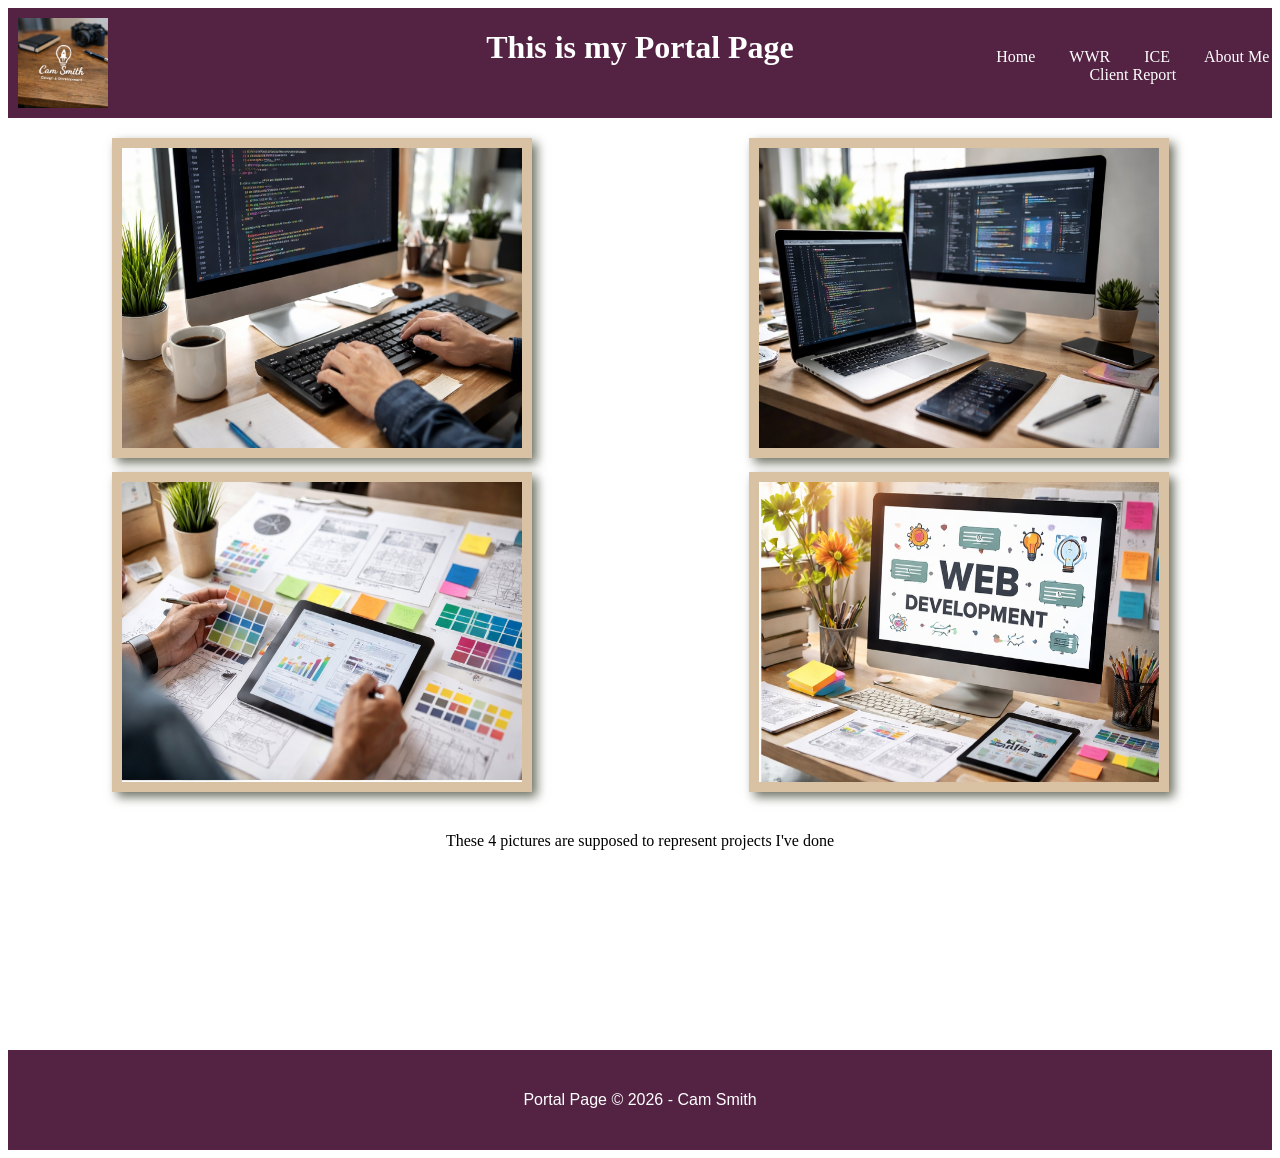
<file: docs/index.html>
<!DOCTYPE html>
<html lang="en">
<head>
    <meta charset="UTF-8">
    <meta name="viewport" content="width=device-width, initial-scale=1.0">
    <title>Portal Page</title>
    <link rel="stylesheet" href="styles/styles.css">
</head>

<body>
    <div id="content">
        <header>
            <div id="header-grid">

                <img class="logo" src="images/ChatGPT Image-2.png" alt="Logo">
                

                <h1>This is my Portal Page</h1>

                <nav id="nav">
                    <a class="nav-link" href="index.html">Home</a>
                    <a class="nav-link" href="wwr.html">WWR</a>
                    <a class="nav-link" href="ice.html">ICE</a>
                    <a class="nav-link" href="aboutme.html">About Me</a>
                    <a class="nav-link" href="client_report.html">Client Report</a>
                </nav>
                </nav>
            </div>
        </header>

        <main class="project-grid">
            <div id="coding-card">
                <img class="card-img" src="images/Portal Page Pic 1.png" alt="Photo 1">
            </div>
            <div id="computer-card">
                <img class="card-img" src="images/Portal Page Pic 2.png" alt="Photo 2">
            </div>
            <div id="graph-card">
                <img class="card-img" src="images/Portal Page Pic 3.png" alt="Photo 3">
            </div>
            <div id="web-card">
                <img class="card-img" src="images/Portal Page Pic 4.png" alt="Photo 4">
            </div>
        </main>

        <section id="msg">
            <p>These 4 pictures are supposed to represent projects I've done</p>
        </section>

        <footer>
            <p>Portal Page &copy; 2026 - Cam Smith</p>
        </footer>
    </div>
</body>
</html>
</file>
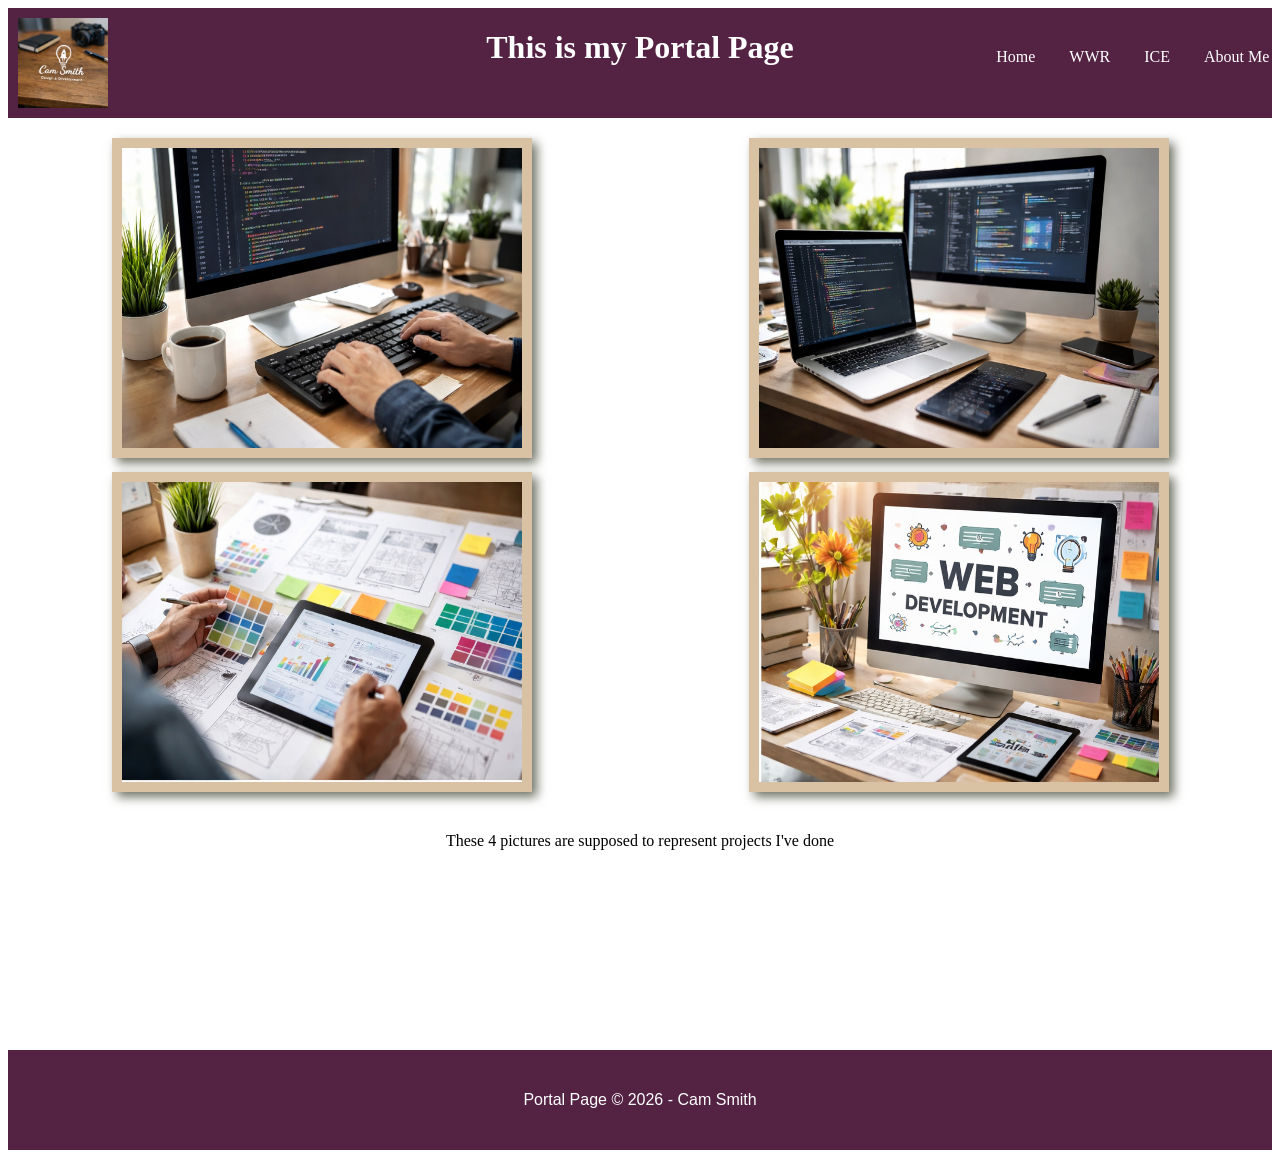
<file: Portal Page/index.html>
<!DOCTYPE html>
<html lang="en">
<head>
    <meta charset="UTF-8">
    <meta name="viewport" content="width=device-width, initial-scale=1.0">
    <title>Portal Page</title>
    <link rel="stylesheet" href="styles/styles.css">
</head>

<body>
    <div id="content">
        <header>
            <div id="header-grid">

                <img class="logo" src="images/ChatGPT Image-2.png" alt="Logo">
                

                <h1>This is my Portal Page</h1>

                <nav id="nav">
                    <a class="nav-link" href="index.html">Home</a>
                    <a class="nav-link" href="wwr.html">WWR</a>
                    <a class="nav-link" href="ice.html">ICE</a>
                    <a class="nav-link" href="aboutme.html">About Me</a>
                </nav>
            </div>
        </header>

        <main class="project-grid">
            <div id="coding-card">
                <img class="card-img" src="images/Portal Page Pic 1.png" alt="Photo 1">
            </div>
            <div id="computer-card">
                <img class="card-img" src="images/Portal Page Pic 2.png" alt="Photo 2">
            </div>
            <div id="graph-card">
                <img class="card-img" src="images/Portal Page Pic 3.png" alt="Photo 3">
            </div>
            <div id="web-card">
                <img class="card-img" src="images/Portal Page Pic 4.png" alt="Photo 4">
            </div>
        </main>

        <section id="msg">
            <p>These 4 pictures are supposed to represent projects I've done</p>
        </section>

        <footer>
            <p>Portal Page &copy; 2026 - Cam Smith</p>
        </footer>
    </div>
</body>
</html>
</file>
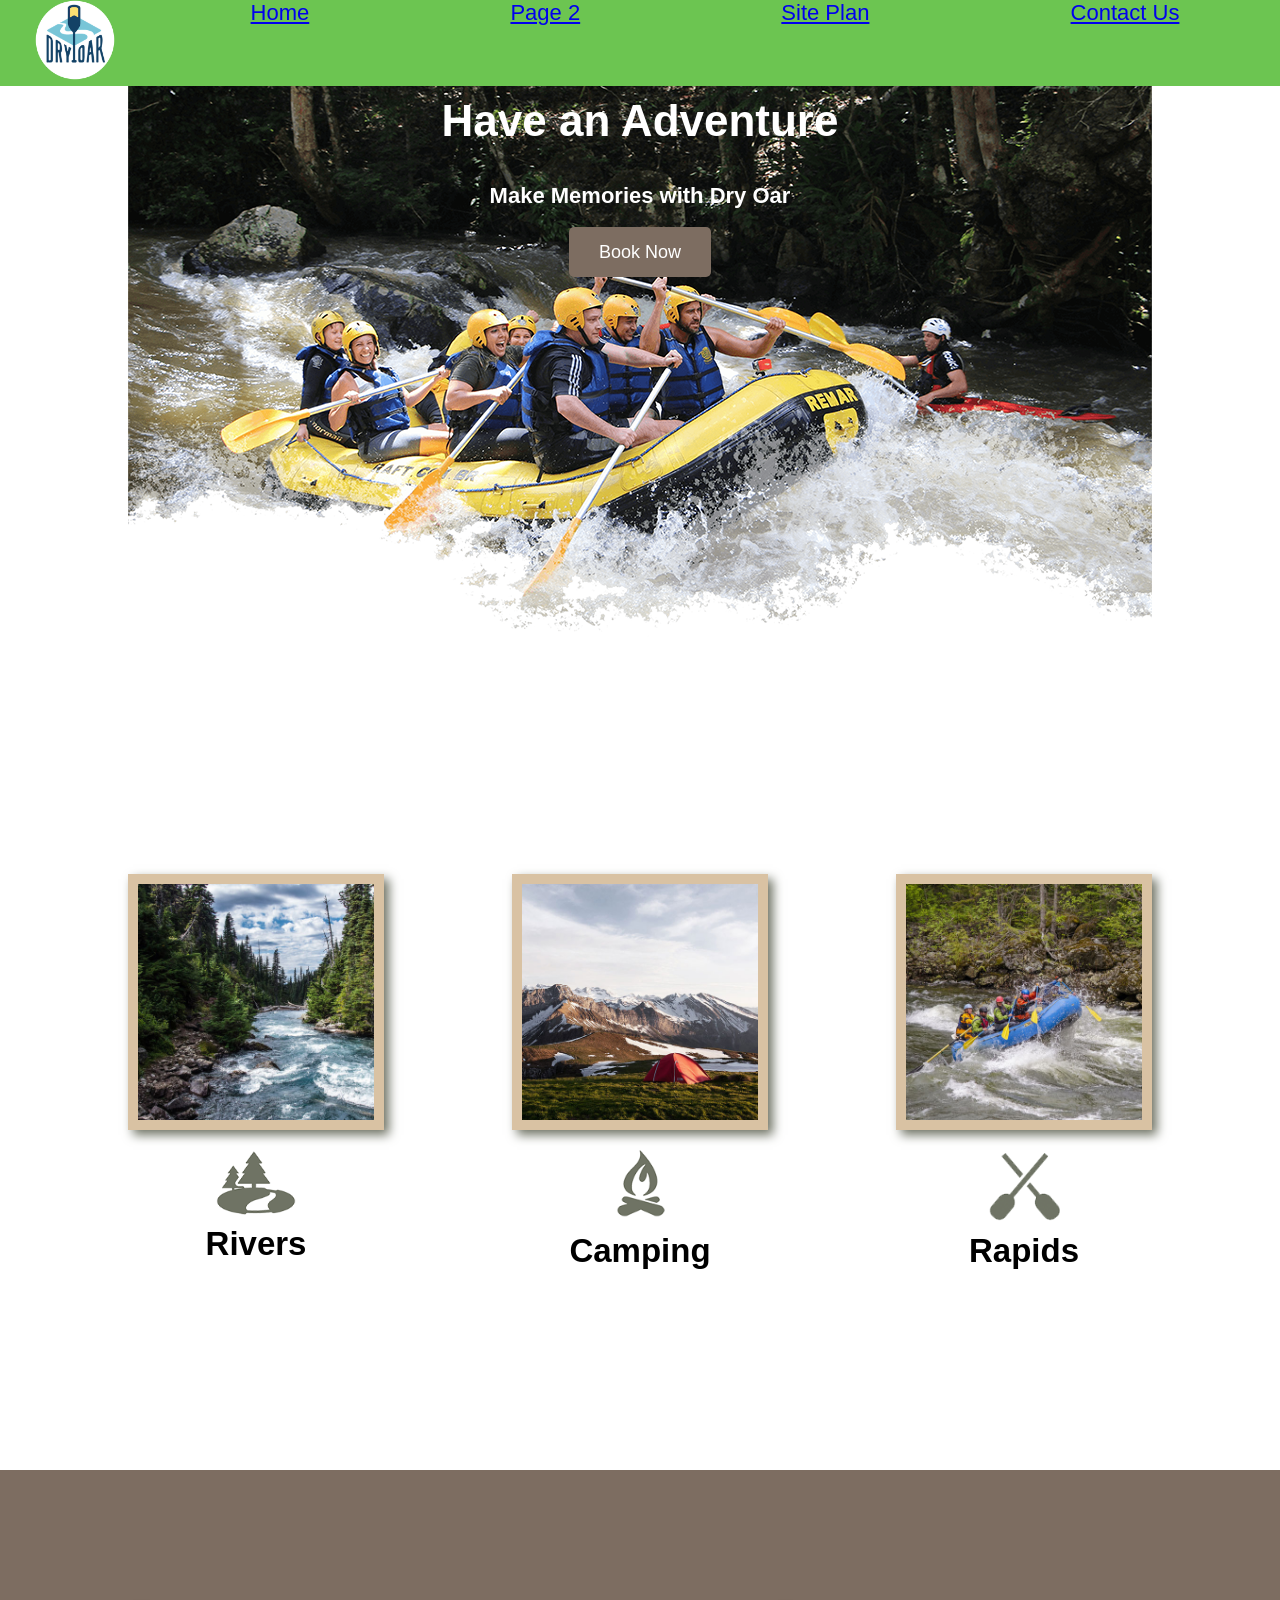
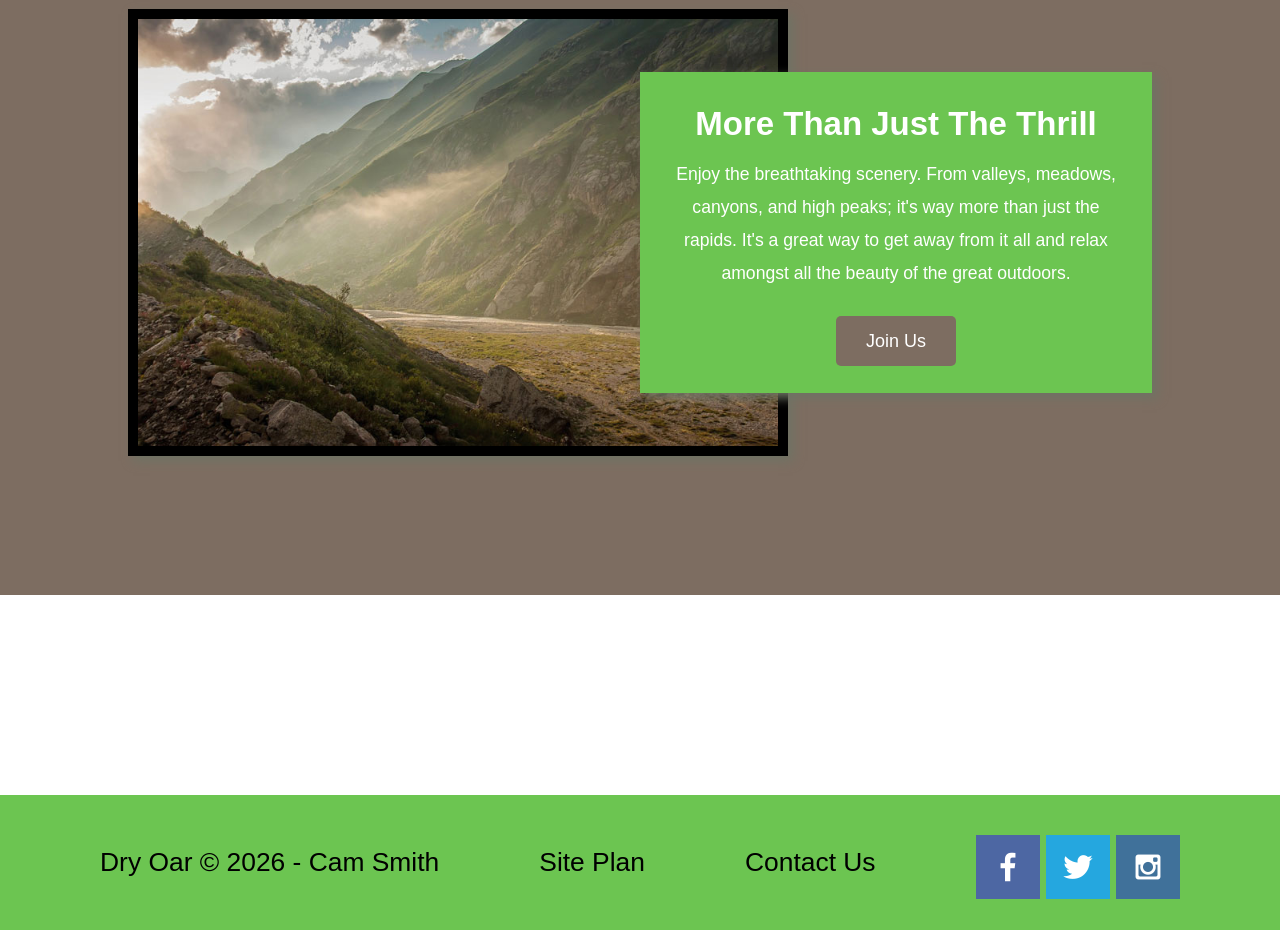
<file: wwr/index.html>
<!DOCTYPE html>
<html lang="en">

<head>
    <meta charset="UTF-8">
    <meta name="viewport" content="width=device-width, initial-scale=1.0">
    <title>Whitewater Rafting Vacations | Dry Oar Boating | Home</title>
    <link rel="stylesheet" href="styles/style.css">
</head>
<body>
    <div id="content">
        <header>
            <a id="logo_link" href="index.html">
                <img class="logo" src="images/logo.png" alt="Dry Oar Logo">
            </a>
            <nav>
                <a href="index.html">Home</a>
                <a href="#">Page 2</a>
                <a href="site-plan-rafting.html">Site Plan</a>
                <a href="contactus.html">Contact Us</a>
            </nav>
        </header>
        <div id="hero">
            <div id="hero-box">
                <img id="hero=img" src="images/hero.png" alt="People enjoying white water rafting">
            </div>
            <section id="hero-msg">
                <h1 class="home-title">Have an Adventure</h1>
                <h4>Make Memories with Dry Oar</h4>
                <div class='button-box'>
                    <a class='book' href="contactus.html">Book Now</a> 
                </div>
            </section>
        </div>
        <main class="home-grid">
            <section class="rivers-card">
                <img class="card-img" src="images/rivers.jpg" alt="river in forest">
                <img class="icon" src="images/river_icon.png" alt="river icon">
                <h2>Rivers</h2>
            </section>
            <section class="camping-card">
                <img class="card-img" src="images/camping.jpg" alt="tent in mountains">
                <img class="icon" src="images/fire_icon.png" alt="fire icon">
                <h2>Camping</h2>
            </section>
            <section class="rapids-card">
                <img class="card-img" src="images/rapids.jpg" alt="rafting boat">
                <img class="icon" src="images/oars.png" alt="oars icon">
                <h2>Rapids</h2>
            </section>
            <div id="background"></div> 
            <img class="mountains" src="images/mountains.jpg" alt="Misty mountains">
            <section class="msg">
                <h2>More Than Just The Thrill</h2>
                <p>Enjoy the breathtaking scenery. From valleys, meadows, canyons, and high peaks; it's way more than just the rapids. It's a great way to get away from it all and relax amongst all the beauty of the great outdoors. </p>
                <a class='join' href="rivers.html">Join Us</a>
            </section>

        </main>
        <footer>
            <p>Dry Oar &copy; 2026 - Cam Smith</p>
            <p><a href="site-plan-rafting.html">Site Plan</a></p>
            <p><a href="contactus.html">Contact Us</a></p>
            <div class="social">
                <a href="https://facebook.com" target="_blank">
                    <img src="images/facebook.png" alt="fb icon">
                </a>
                <a href="https://twitter.com" target="_blank">
                    <img src="images/twitter.png" alt="twitter icon">
                </a>
                <a href="https://instagram.com" target="_blank">
                    <img src="images/instagram.png" alt="instagram icon">
                </a>
            </div>
        </footer>
    </div>
</body>
</html>
</file>
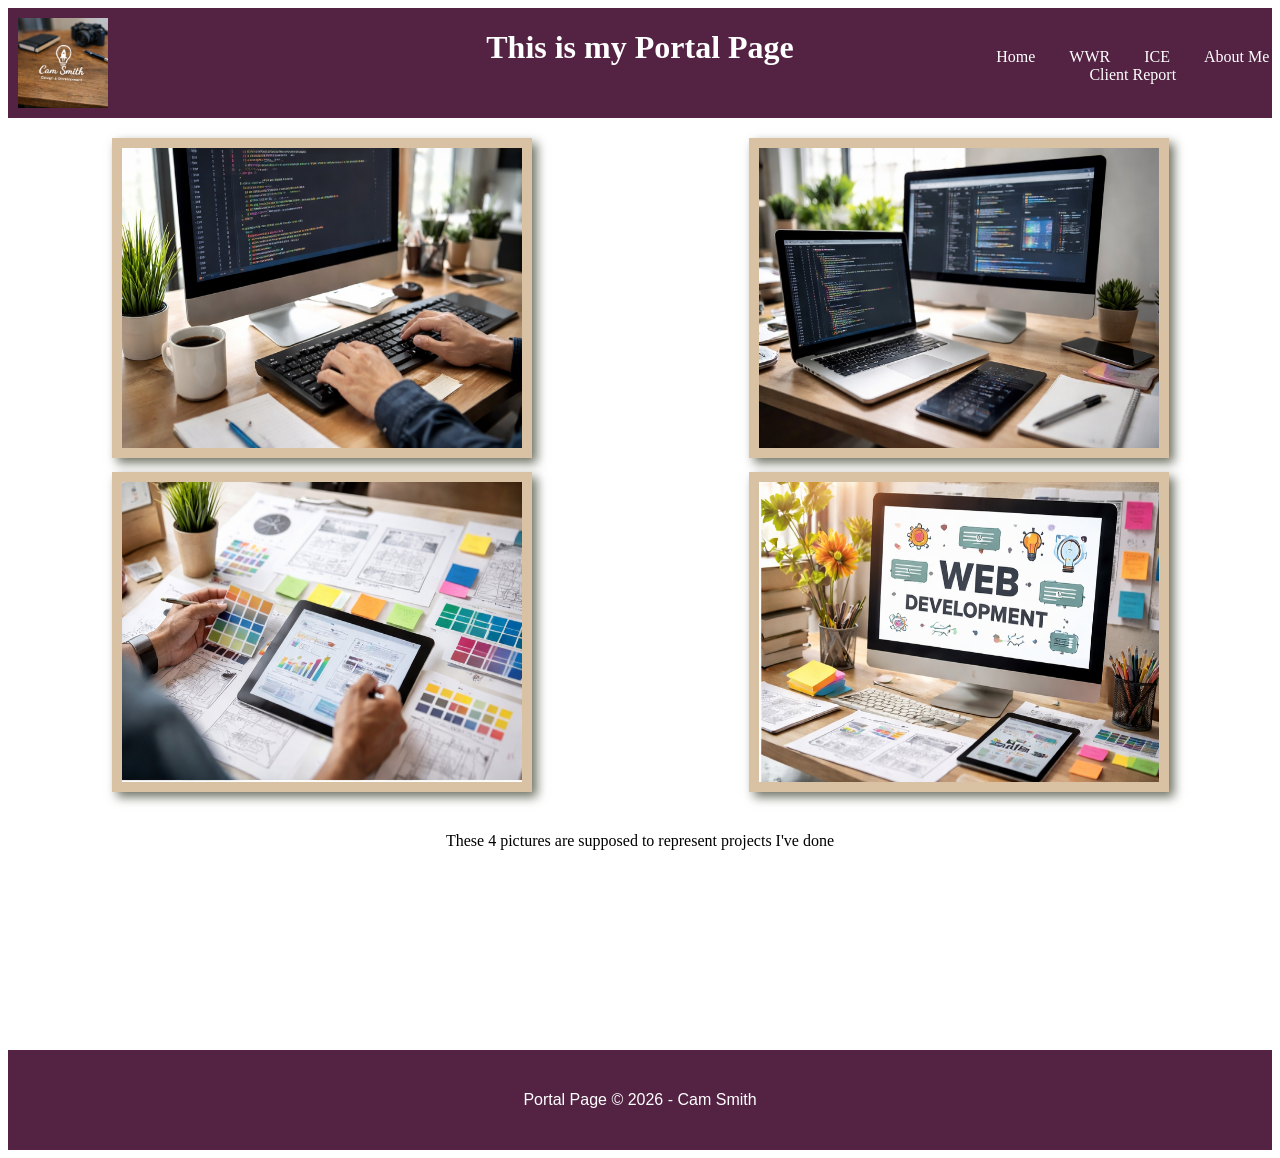
<file: docs/Portal Page/index.html>
<!DOCTYPE html>
<html lang="en">
<head>
    <meta charset="UTF-8">
    <meta name="viewport" content="width=device-width, initial-scale=1.0">
    <title>Portal Page</title>
    <link rel="stylesheet" href="styles/styles.css">
</head>

<body>
    <div id="content">
        <header>
            <div id="header-grid">

                <img class="logo" src="images/ChatGPT Image-2.png" alt="Logo">
                

                <h1>This is my Portal Page</h1>

                <nav id="nav">
                    <a class="nav-link" href="index.html">Home</a>
                    <a class="nav-link" href="wwr.html">WWR</a>
                    <a class="nav-link" href="ice.html">ICE</a>
                    <a class="nav-link" href="aboutme.html">About Me</a>
                    <a class="nav-link" href="../../client_report.html">Client Report</a>
                </nav>
                </nav>
            </div>
        </header>

        <main class="project-grid">
            <div id="coding-card">
                <img class="card-img" src="images/Portal Page Pic 1.png" alt="Photo 1">
            </div>
            <div id="computer-card">
                <img class="card-img" src="images/Portal Page Pic 2.png" alt="Photo 2">
            </div>
            <div id="graph-card">
                <img class="card-img" src="images/Portal Page Pic 3.png" alt="Photo 3">
            </div>
            <div id="web-card">
                <img class="card-img" src="images/Portal Page Pic 4.png" alt="Photo 4">
            </div>
        </main>

        <section id="msg">
            <p>These 4 pictures are supposed to represent projects I've done</p>
        </section>

        <footer>
            <p>Portal Page &copy; 2026 - Cam Smith</p>
        </footer>
    </div>
</body>
</html>
</file>
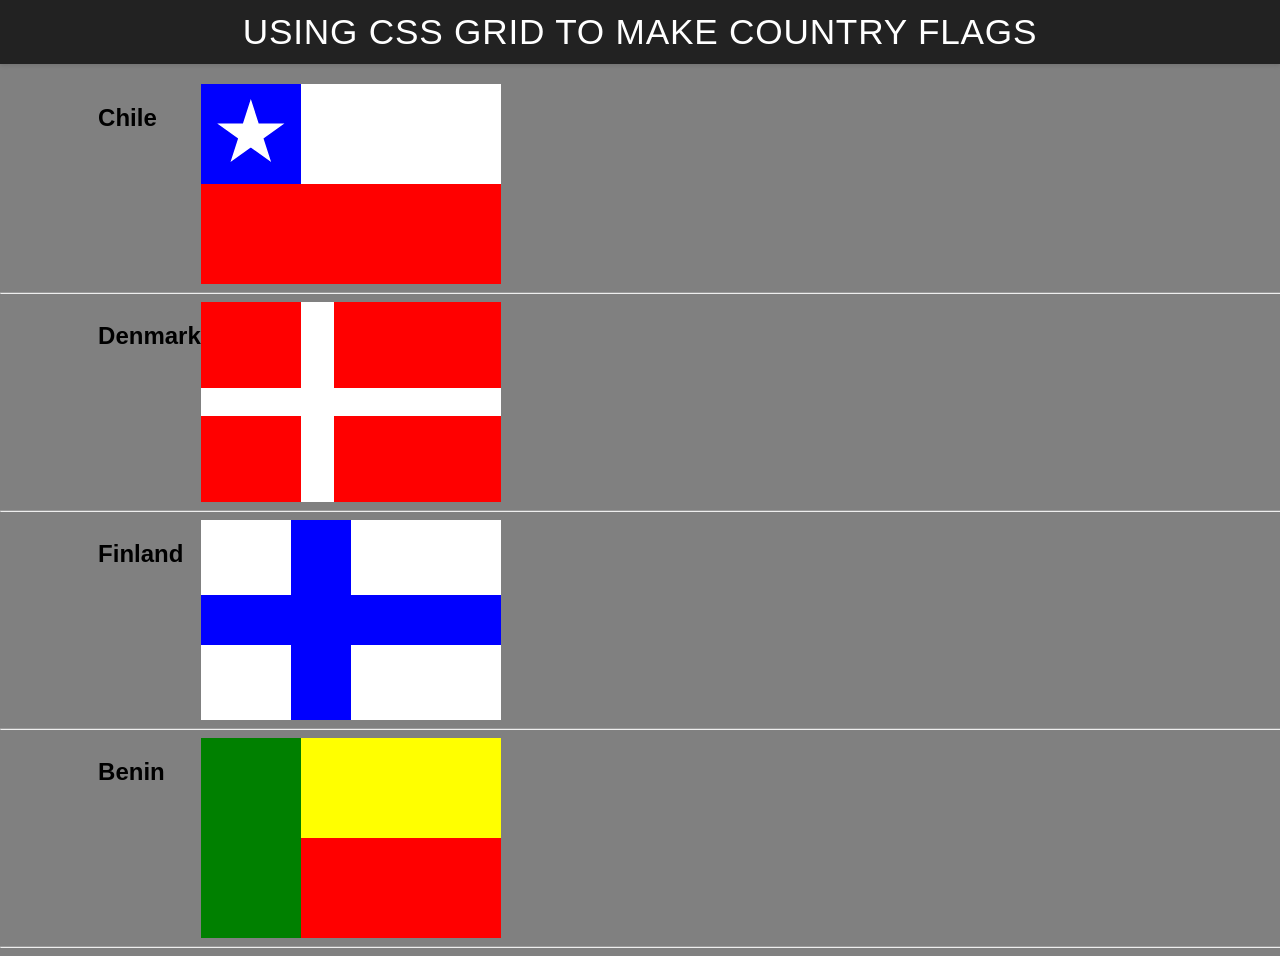
<file: ice/grid_flags/index.html>
<!DOCTYPE html>
<html lang="en">

<head>
    <meta charset="UTF-8">
    <meta name="viewport" content="width=device-width, initial-scale=1.0">
    <title>Flag</title>
    <link rel="stylesheet" href="styles/styles.css">
</head>

<body>
    <header>
        <h1>Using CSS Grid to make Country Flags</h1>
    </header>
    <main>
        <h2>Chile</h2>
        <div id="chile">
            <div id="blue">
                <div class="star"></div>
            </div>
            <div id="white"></div>
            <div id="red"></div>
        </div>
        <hr>

        <h2>Denmark</h2>
        <div id="denmark">
            <div id="dred1"></div>
            <div id="dred2"></div>
            <div id="dred3"></div>
            <div id="dred4"></div>
        </div>
        <hr>

        <h2>Finland</h2>
        <div id="finland">
            <div id="fwhite1"></div>
            <div id="fwhite2"></div>
            <div id="fwhite3"></div>
            <div id="fwhite4"></div>
        </div>
        <hr>

        <h2>Benin</h2>
        <div id="benin">
            <div id="bgreen"></div>
            <div id="byellow"></div>
            <div id="bred"></div>
        </div>
        <hr>
    </main>
</body>

</html>
</file>
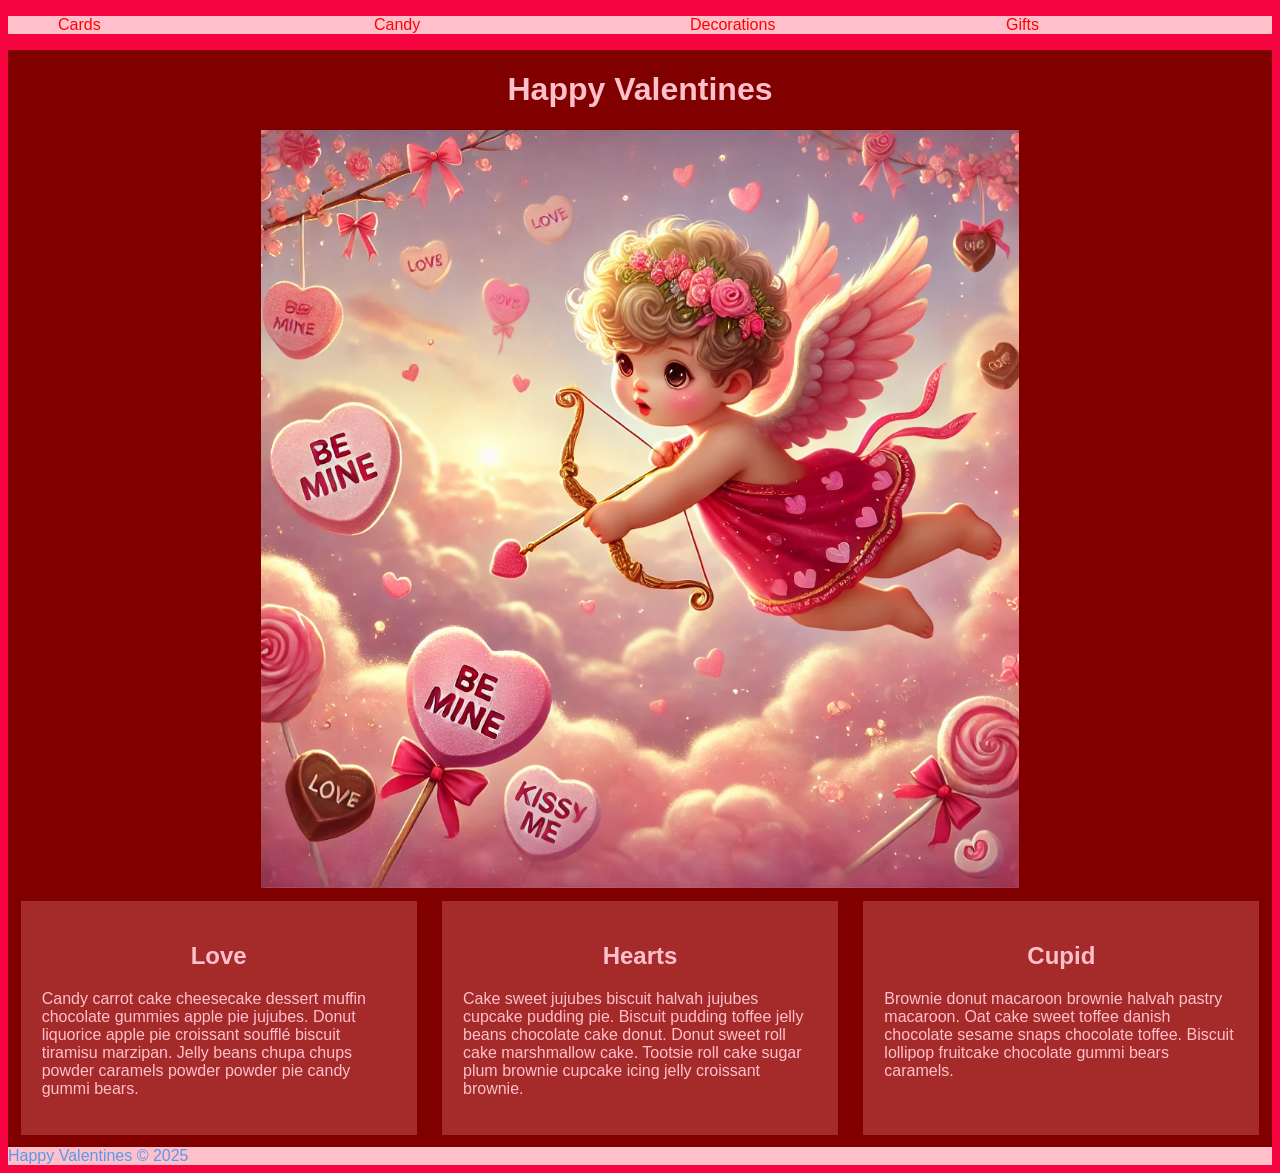
<file: ice/valentines/valentines/index.html>
<!DOCTYPE html>
<html lang="en">

<head>
    <meta charset="UTF-8">
    <meta name="viewport" content="width=device-width, initial-scale=1.0">
    <title>Happy Valentines Page</title>
    <link rel="stylesheet" href="styles/styles.css">
</head>

<body>
    <div id="wrapper">
        <header>
            <nav>
                <ul>
                    <li>Cards</li>
                    <li>Candy</li>
                    <li>Decorations</li>
                    <li>Gifts</li>
                </ul>
            </nav>
        </header>
        <main>
            <h1>Happy Valentines</h1>
            <img src="images/valentines.png">
            <section>
                <h2>Love</h2>
                <p>Candy carrot cake cheesecake dessert muffin chocolate gummies apple
                    pie jujubes. Donut liquorice apple pie croissant soufflé biscuit
                    tiramisu marzipan. Jelly beans chupa chups powder caramels powder
                    powder pie candy gummi bears. </p>
            </section>
            <section>
                <h2>Hearts</h2>
                <p>Cake sweet jujubes biscuit halvah jujubes cupcake pudding pie. Biscuit
                    pudding toffee jelly beans chocolate cake donut. Donut sweet roll cake
                    marshmallow cake. Tootsie roll cake sugar plum brownie cupcake icing
                    jelly croissant brownie.</p>
            </section>
            <section>
                <h2>Cupid</h2>
                <p>Brownie donut macaroon brownie halvah pastry macaroon. Oat cake sweet
                    toffee danish chocolate sesame snaps chocolate toffee. Biscuit lollipop
                    fruitcake chocolate gummi bears caramels.</p>
            </section>
        </main>
        <footer>
            Happy Valentines &copy; 2025
        </footer>
    </div>
</body>

</html>
</file>
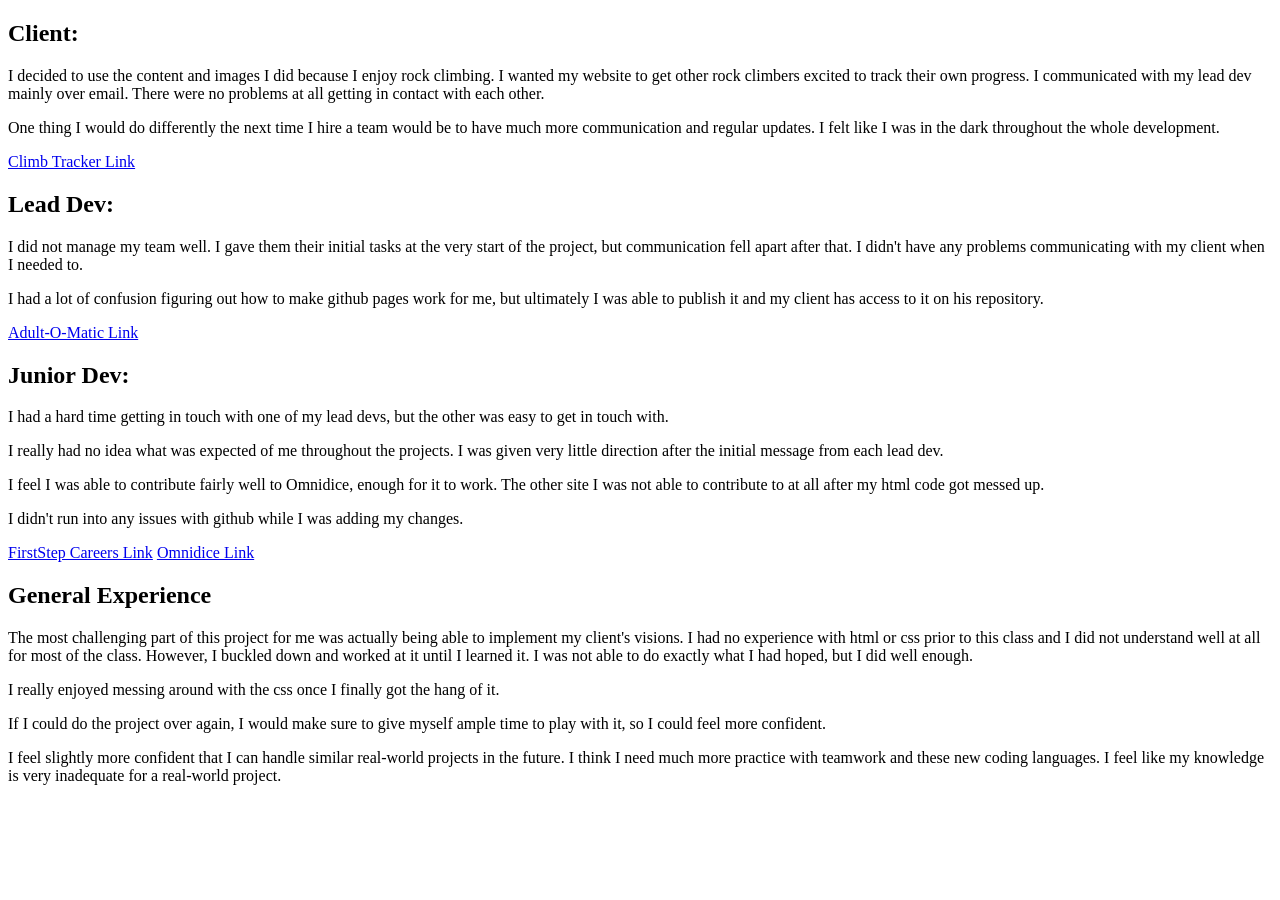
<file: client_report.html>
<!DOCTYPE html>
<html lang="en">
<head>
    <meta charset="UTF-8">
    <meta name="viewport" content="width=device-width, initial-scale=1.0">
    <title>Document</title>
</head>
<body>
    
    <h2>Client:</h2>
    <p>I decided to use the content and images I did because I enjoy rock climbing. I wanted my website to get other rock climbers excited to track their own progress. I communicated with my lead dev mainly over email. There were no problems at all getting in contact with each other.</p>
    <p>One thing I would do differently the next time I hire a team would be to have much more communication and regular updates. I felt like I was in the dark throughout the whole development.</p>
    <a href="https://camsmith2001.github.io/wdd130_Climb_Tracker_Project/">Climb Tracker Link</a>

    <h2>Lead Dev:</h2>
    <p>I did not manage my team well. I gave them their initial tasks at the very start of the project, but communication fell apart after that. I didn't have any problems communicating with my client when I needed to.</p>
    <p>I had a lot of confusion figuring out how to make github pages work for me, but ultimately I was able to publish it and my client has access to it on his repository.</p>
    <a href="https://jake16powell-glitch.github.io/wdd130_Project_Jake_Powell/">Adult-O-Matic Link</a>

    <h2>Junior Dev:</h2>
    <p>I had a hard time getting in touch with one of my lead devs, but the other was easy to get in touch with.</p>
    <p>I really had no idea what was expected of me throughout the projects. I was given very little direction after the initial message from each lead dev.</p>
    <p>I feel I was able to contribute fairly well to Omnidice, enough for it to work. The other site I was not able to contribute to at all after my html code got messed up.</p>
    <p>I didn't run into any issues with github while I was adding my changes.</p>
    <a href="https://goldbracken.github.io/WDD130_Project_Brackney/">FirstStep Careers Link</a>
    <a href="https://jacen-h.github.io/wdd_130_Jacen/">Omnidice Link</a>

    <h2>General Experience</h2>
    <p>The most challenging part of this project for me was actually being able to implement my client's visions. I had no experience with html or css prior to this class and I did not understand well at all for most of the class. However, I buckled down and worked at it until I learned it. I was not able to do exactly what I had hoped, but I did well enough.</p>
    <p>I really enjoyed messing around with the css once I finally got the hang of it.</p>
    <p>If I could do the project over again, I would make sure to give myself ample time to play with it, so I could feel more confident.</p>
    <p>I feel slightly more confident that I can handle similar real-world projects in the future. I think I need much more practice with teamwork and these new coding languages. I feel like my knowledge is very inadequate for a real-world project.</p>
</body>
</html>
</file>
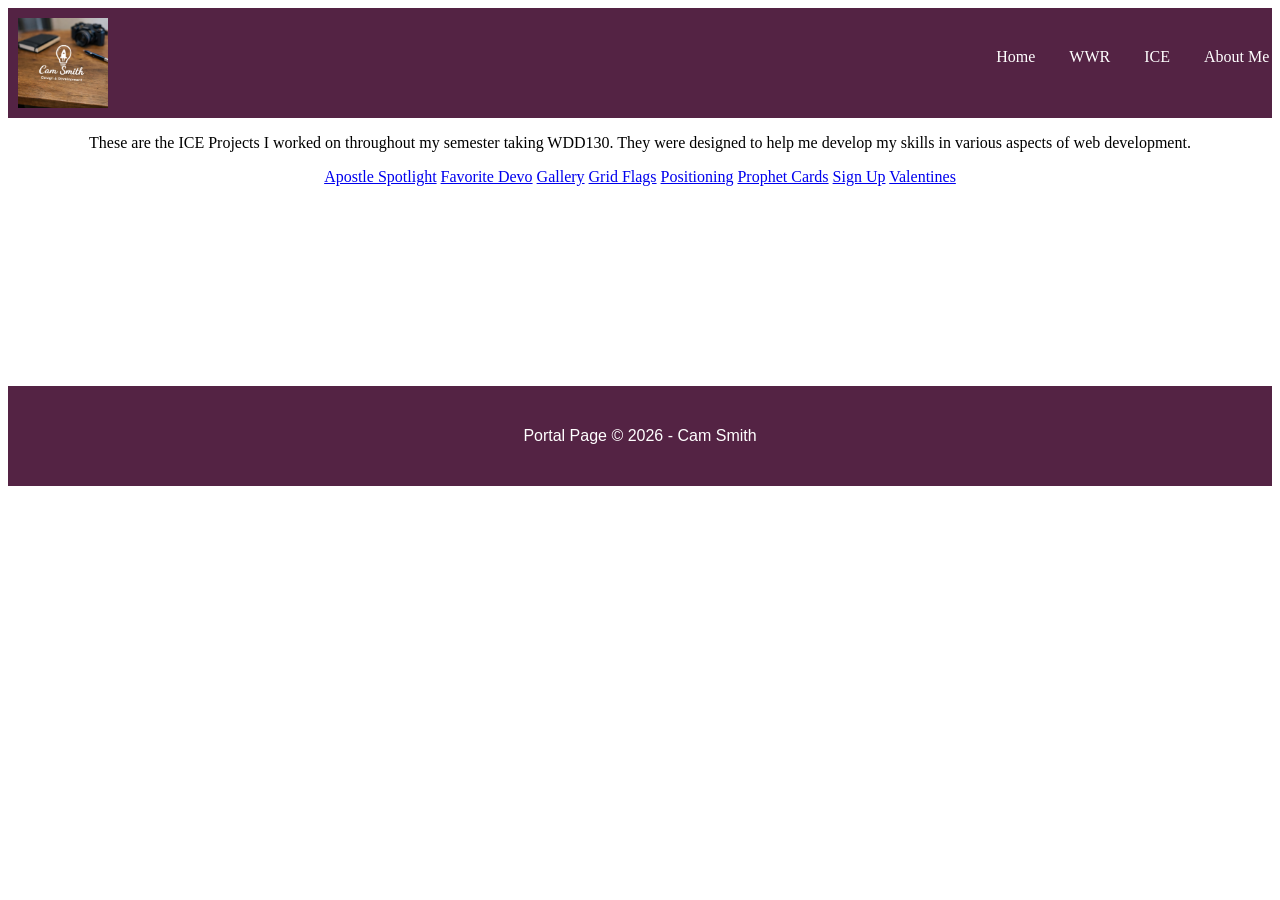
<file: docs/ice.html>
<!DOCTYPE html>
<html lang="en">
<head>
    <meta charset="UTF-8">
    <meta name="viewport" content="width=device-width, initial-scale=1.0">
    <title>ICE Projects Page</title>
    <link rel="stylesheet" href="styles/styles.css">
</head>

<body>
    <div id="content">
        <header>
            <div id="header-grid">

                <img class="logo" src="images/ChatGPT Image-2.png" alt="Logo">

                <nav id="nav">
                    <a class="nav-link" href="index.html">Home</a>
                    <a class="nav-link" href="#">WWR</a>
                    <a class="nav-link" href="ice.html">ICE</a>
                    <a class="nav-link" href="#">About Me</a>
                </nav>
            </div>
        </header>

        <main>
            <p>These are the ICE Projects I worked on throughout my semester taking WDD130. They were designed to help me develop my skills in various aspects of web development.</p>
            <a href="../ice/apostle_spotlight/apostle_spotlight/apostles.html" target="_blank">Apostle Spotlight</a>
            <a href="../ice/favorite_devo/favorite_devo/favdevo.html" target="_blank">Favorite Devo</a>
            <a href="../ice/gallery/gallery.html" target="_blank">Gallery</a>
            <a href="../ice/grid_flags/flags.html" target="_blank">Grid Flags</a>
            <a href="../ice/positioning/positioning.html" target="_blank">Positioning</a>
            <a href="../ice/prophet_cards/prophet_cards/oaks.html" target="_blank">Prophet Cards</a>
            <a href="../ice/signup/signup.html" target="_blank">Sign Up</a>
            <a href="../ice/valentines/valentines/index.html" target="_blank">Valentines</a>
        </main>

        <footer>
            <p>Portal Page &copy; 2026 - Cam Smith</p>
        </footer>
    </div>
</body>
</html>
</file>
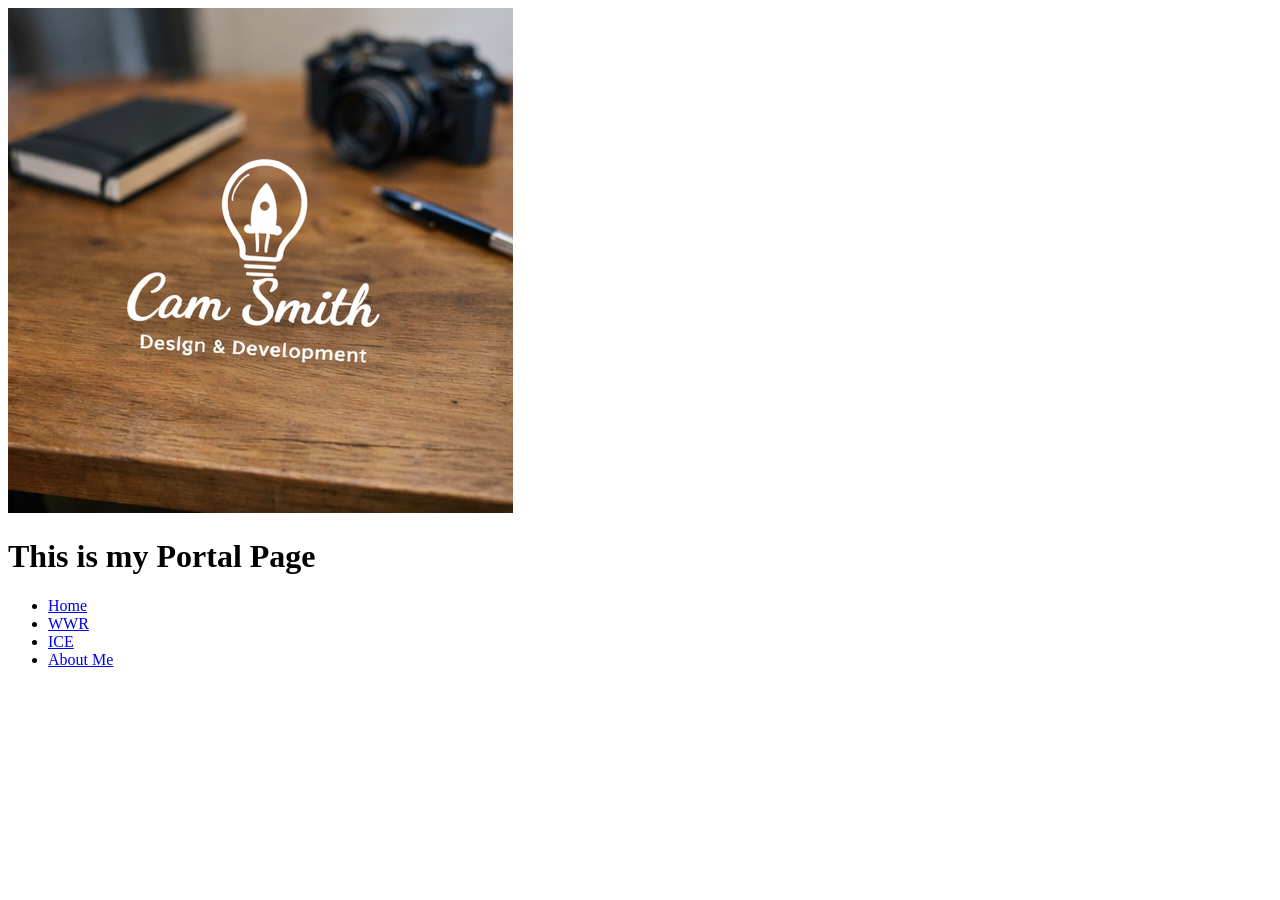
<file: docs/site-plan-portalpage.html>
<!DOCTYPE html>
<html lang="en">
<head>
    <meta charset="UTF-8">
    <meta name="viewport" content="width=device-width, initial-scale=1.0">
    <title>Portal Page</title>
</head>

<body>
    
    <header>
        <div class="logo">
            <img src="images/ChatGPT Image-2.png" alt="Logo">
        </div>

        <h1>This is my Portal Page</h1>

        <nav>
            <ul>
                <li><a href="site-plan-portalpage.html">Home</a></li>
                <li><a href="#">WWR</a></li>
                <li><a href="#">ICE</a></li>
                <li><a href="#">About Me</a></li>
            </ul>
        </nav>
    </header>

    <main>
        <section></section>
    </main>

    <footer>

    </footer>

</body>
</html>
</file>
<file: docs/styles/styles.css>
#content {
    text-align: center;
}

#header-grid {
display: grid;
grid-template-columns: repeat(4, 1fr);
grid-template-rows: 1fr;
grid-column-gap: 10px;
grid-row-gap: 10px;
background-color: #542344;
}

.logo {
    height: 90px;
    grid-column: 1/2;
    margin-top: 10px;
    margin-bottom: 10px;
    margin-left: 10px;

}

h1 {
    color: white;
    grid-column: 2 / 4;
}

#nav {
    text-align: center;
    grid-column: 4 / 5;
    margin-top: 40px;
}

.nav-link {
    text-align: center;
    color: white;
    text-decoration: none;
    font-family: 'Roboto', 'Linotype Didot';
    padding-top: 35px;
    margin-left: 30px;
}

.nav-link:hover {
    background-color: #542344;
    color: white;
    font-family: 'Roboto', 'Linotype Didot';
}

.project-grid {
    display: grid;
    grid-template-columns: repeat(2, 1fr);
    grid-template-rows: repeat(2, 1fr);
    grid-column-gap: 10px;
    grid-row-gap: 10px;
}

#coding-card {
    grid-column: 1 / 2;
    grid-row: 1 / 2;
    /* background-color: blue; */
    margin-top: 20px;
}

#computer-card {
    margin-top: 20px;
}

#graph-card {
    grid-column: 1 / 2;
    grid-row: 2 / 3;
}

.card-img {
    height: 300px;
    width: 400px;
    border: 10px solid #d9c2a3;
    transition: transform .5s;
    box-shadow: 5px 5px 10px #6f7364;
}

.msg {
    color: black;
    font-family: 'Roboto', 'Linotype Didot';
    padding: 25px 50px;
    margin-top: 200px;
    display: flex;
    justify-content: space-around;
    align-items: center;
}

footer {
    background-color: #542344;
    color: white;
    font-family: 'Arial', sans-serif, 'Verdana', sans-serif;
    padding: 25px 50px;
    margin-top: 200px;
    display: flex;
    justify-content: space-around;
    align-items: center;
}
</file>
<file: Portal Page/styles/styles.css>
#content {
    text-align: center;
}

#header-grid {
display: grid;
grid-template-columns: repeat(4, 1fr);
grid-template-rows: 1fr;
grid-column-gap: 10px;
grid-row-gap: 10px;
background-color: #542344;
}

.logo {
    height: 90px;
    grid-column: 1/2;
    margin-top: 10px;
    margin-bottom: 10px;
    margin-left: 10px;

}

h1 {
    color: white;
    grid-column: 2 / 4;
}

#nav {
    text-align: center;
    grid-column: 4 / 5;
    margin-top: 40px;
}

.nav-link {
    text-align: center;
    color: white;
    text-decoration: none;
    font-family: 'Roboto', 'Linotype Didot';
    padding-top: 35px;
    margin-left: 30px;
}

.nav-link:hover {
    background-color: #542344;
    color: white;
    font-family: 'Roboto', 'Linotype Didot';
}

.project-grid {
    display: grid;
    grid-template-columns: repeat(2, 1fr);
    grid-template-rows: repeat(2, 1fr);
    grid-column-gap: 10px;
    grid-row-gap: 10px;
}

#coding-card {
    grid-column: 1 / 2;
    grid-row: 1 / 2;
    /* background-color: blue; */
    margin-top: 20px;
}

#computer-card {
    margin-top: 20px;
}

#graph-card {
    grid-column: 1 / 2;
    grid-row: 2 / 3;
}

.card-img {
    height: 300px;
    width: 400px;
    border: 10px solid #d9c2a3;
    transition: transform .5s;
    box-shadow: 5px 5px 10px #6f7364;
}

.msg {
    color: black;
    font-family: 'Roboto', 'Linotype Didot';
    padding: 25px 50px;
    margin-top: 200px;
    display: flex;
    justify-content: space-around;
    align-items: center;
}

footer {
    background-color: #542344;
    color: white;
    font-family: 'Arial', sans-serif, 'Verdana', sans-serif;
    padding: 25px 50px;
    margin-top: 200px;
    display: flex;
    justify-content: space-around;
    align-items: center;
}
</file>
<file: wwr/styles/style.css>
#content {
    max-width: 1600px;
    margin: 0 auto;
    text-align: center;
}

.logo {
    width: 80px;
}

#logo-link {
    padding-top: 5px;
    justify-self: center;
    align-self: center;
}

#hero {
    display: grid;
    grid-template-columns: 1fr 3fr 1fr;
    margin-top: -100px;
}

#hero-img {
    width: 100%;
}

#hero-box {
    grid-column: 1/4;
    grid-row: 1/3;
    z-index: -1;
}

#hero-msg {
    grid-column: 2/3;
    grid-row: 1/2;
    margin-top: 100px;
}

.home-title {
    color: white;
    font-family: 'Rock Salt', 'Bradley Hand', sans-serif;
    font-size: 2em;
    margin-top: 10px;
}

.home-grid {
    display: grid;
    grid-template-columns: repeat(10, 1fr);
}

nav {
    color: black;
    display: flex;
    justify-content: space-around;
}

#nav a {
    text-align: center;
    color: black;
    text-decoration: none;
    font-family: 'Arial', sans-serif, 'Verdana', sans-serif;
    padding-top: 35px;
}

nav a:hover {
    background-color: #6CC551;
    color: black;
    font-family: 'Arial', sans-serif, 'Verdana', sans-serif;
}

#hero-msg h1, #hero-msg h4{
    text-align: center;
    font-family: 'Arial', sans-serif, 'Verdana', sans-serif;
} 

.msg h2 {
    color: white;
    font-family: 'Rock Salt', 'Bradley Hand', sans-serif;
}

.msg p {
    color: white;
    font-family: 'Arial', sans-serif, 'Verdana', sans-serif;
}

h2 {
    margin: 0;
}

h4 {
    color: white;
    font-family: 'Arial', sans-serif, 'Verdana', sans-serif;
}

.button-box {
    text-align: center;
    font-family: 'Arial', sans-serif, 'Verdana', sans-serif;
    color: white;
}

main section {
    text-align: center;
    font-family: 'Arial', sans-serif, 'Verdana', sans-serif;
}

main section img {
    box-sizing: border-box;
}

#background {
    height: 725px;
    background-color: #7d6d61;
    grid-column: 1/11;
    grid-row: 4/9;
}

body {
    background-color: white;
    font-family: 'Arial', sans-serif, 'Verdana', sans-serif;
    font-size: 22px;
    padding: 0;
    margin: 0;
}

header {
    background-color: #6CC551;
    display: grid;
    grid-template-columns: 150px auto;
}

.book, .join{
    background-color: #7d6d61;
    color: white;
    text-decoration: none;
    font-family: 'Arial', sans-serif, 'Verdana', sans-serif;
    font-size: 18px;
    padding: 15px 30px;
    margin-top: 50px;
    border-radius: 5px;
} 

.book:hover, .join:hover {
    background-color: black;
    color: white;
    font-family: 'Arial', sans-serif, 'Verdana', sans-serif;
}

.msg {
    background-color: #6CC551;
    font-family: 'Arial', sans-serif, 'Verdana', sans-serif;
    line-height: 1.5em;
    padding: 35px;
    grid-column: 6/10;
    grid-row: 6/7;
    box-shadow: 5px 5px 10px #6f7364;
}

.msg p {
    font-size: .8em;
    padding-bottom: 15px;
} 

footer {
    background-color: #6CC551;
    color: black;
    font-family: 'Arial', sans-serif, 'Verdana', sans-serif;
    padding: 25px 50px;
    margin-top: 200px;
    display: flex;
    justify-content: space-around;
    align-items: center;
}

footer a {
    color: black;
    text-decoration: none;
    font-family: 'Arial', sans-serif, 'Verdana', sans-serif;
}

footer a:hover {
    color: black;
    text-decoration: underline;
    font-family: 'Arial', sans-serif, 'Verdana', sans-serif;
}

footer p {
    font-size: 1.2em;
    font-family: 'Arial', sans-serif, 'Verdana', sans-serif;
}

footer .social img {
    padding-top: 15px;
}

.icon {
    width: 80px;
    padding-top: 10px;
}

.rivers-card, .camping-card, .rapids-card {
    margin: 200px 0;
    grid-row: 2/3;
}

.rivers-card {
    grid-column: 2/4;
}

.camping-card {
    grid-column: 5/7;
}

.rapids-card {
    grid-column: 8/10;
}

.card-img, .mountains {
    border: 10px solid black;
    width: 100%;
    grid-column: 2/7;
    grid-row: 5/8;
    box-shadow: 5px 5px 10px #6f7364;
}

.card-img {
    border: 10px solid #d9c2a3;
    transition: transform .5s;
    box-shadow: 5px 5px 10px #6f7364;
}

.card-img:hover {
    opacity: .6;
    transform: scale(1.1);
}

@media screen and (max-width: 900px) {
    #hero, .home-grid {
        display: block;
        height: auto;
    }
    nav, footer {
        flex-direction: column;
    }
    nav a {
        display: block;
        padding: 15px;
    }
    #hero {
        margin-top: 0;
    }
    #hero-msg {
        margin-top: 0;
    }
    #hero-msg h4 {
        display: none;
    }
    #hero-msg h1 {
        color: #6f7364;
    }
    .home-title {
        font-size: 25px;
    }
    .rivers-card, .camping-card, .rapids-card { 
        margin: 50px auto;
        width: 60%;
    }
    #background {
        display: none;
    }
    .mountains, .msg {
        width: 80%;
        display: block;
        margin: 0 auto;
    }
    footer {
        margin-top: 25px;
    }
}
</file>
<file: docs/Portal Page/styles/styles.css>
#content {
    text-align: center;
}

#header-grid {
display: grid;
grid-template-columns: repeat(4, 1fr);
grid-template-rows: 1fr;
grid-column-gap: 10px;
grid-row-gap: 10px;
background-color: #542344;
}

.logo {
    height: 90px;
    grid-column: 1/2;
    margin-top: 10px;
    margin-bottom: 10px;
    margin-left: 10px;

}

h1 {
    color: white;
    grid-column: 2 / 4;
}

#nav {
    text-align: center;
    grid-column: 4 / 5;
    margin-top: 40px;
}

.nav-link {
    text-align: center;
    color: white;
    text-decoration: none;
    font-family: 'Roboto', 'Linotype Didot';
    padding-top: 35px;
    margin-left: 30px;
}

.nav-link:hover {
    background-color: #542344;
    color: white;
    font-family: 'Roboto', 'Linotype Didot';
}

.project-grid {
    display: grid;
    grid-template-columns: repeat(2, 1fr);
    grid-template-rows: repeat(2, 1fr);
    grid-column-gap: 10px;
    grid-row-gap: 10px;
}

#coding-card {
    grid-column: 1 / 2;
    grid-row: 1 / 2;
    /* background-color: blue; */
    margin-top: 20px;
}

#computer-card {
    margin-top: 20px;
}

#graph-card {
    grid-column: 1 / 2;
    grid-row: 2 / 3;
}

.card-img {
    height: 300px;
    width: 400px;
    border: 10px solid #d9c2a3;
    transition: transform .5s;
    box-shadow: 5px 5px 10px #6f7364;
}

.msg {
    color: black;
    font-family: 'Roboto', 'Linotype Didot';
    padding: 25px 50px;
    margin-top: 200px;
    display: flex;
    justify-content: space-around;
    align-items: center;
}

footer {
    background-color: #542344;
    color: white;
    font-family: 'Arial', sans-serif, 'Verdana', sans-serif;
    padding: 25px 50px;
    margin-top: 200px;
    display: flex;
    justify-content: space-around;
    align-items: center;
}
</file>
<file: ice/grid_flags/styles/styles.css>
/*
Author: Cam Smith
Class: WDD 130
Date: 17 Feb 2026

Citations: 
[0]
[1] VS Code
[2] https://commons.wikimedia.org/wiki/File:Flag_of_Denmark_(construction_sheet).svg
[3] https://commons.wikimedia.org/wiki/File:Flag_of_Benin_(construction_sheet).svg

*/ 

    body {
            margin: 0;
            font-family: 'Helvetica Neue', sans-serif;
            background-color: gray;
        }

        header {
            background-color: #222;
            color: #fff;
            padding: 0.75rem 1.5rem;
            display: flex;
            align-items: center;
            justify-content: center;
            font-size: 1.1rem;
            letter-spacing: 0.05rem;
            text-transform: uppercase;
            box-shadow: 0 2px 4px rgba(0, 0, 0, 0.1);
        }

        header h1 {
            margin: 0;
            font-weight: 400;
        }
        main {
            display: grid;
            grid-template-columns: .1fr .1fr 1fr .1fr;
            margin-top: 20px;
        }
        hr {
            width: 100%;
            grid-column: 1 / 5;
        }
        h2 {
            grid-column: 2/3;
        }

/************* Chile *************/

        #blue {
            background: blue;
            grid-column: 1 / 2;
            display: grid;
            align-items: center;
            justify-items: center;
        }

        #white {
            background: white;
            grid-column: 2 / 4;
        }

        #red {
            background: red;
            grid-column: 1 / 4;
        }

        #chile {
            display: grid;
            grid-template-columns: 1fr 1fr 1fr;
            grid-template-rows: 1fr 1fr;
            height: 200px;
            width: 300px;
        }

        .star {
            width: 70px;
            aspect-ratio: 1;
            background: white;
            clip-path: polygon(50% 0, 79% 90%, 2% 35%, 98% 35%, 21% 90%);
        }

/************* Denmark ************/

#denmark {
    background-color: white;
    display: grid;
    grid-template-columns: 3fr 1fr 5fr;
    grid-template-rows: 3fr 1fr 3fr;
    height: 200px;
    width: 300px;
}

#dred1 {
    background-color: red;
    grid-column: 1/2;
}

#dred2 {
    background-color: red;
    grid-column: 3/4;
}

#dred3 {
    background-color: red;
    grid-column: 1/2;
    grid-row: 3/4;
}

#dred4 {
    background-color: red;
    grid-column: 3/4;
    grid-row: 3/4;
}

/************* Finland ************/

#finland {
    background-color: blue;
    display: grid;
    grid-template-columns: 3fr 2fr 5fr;
    grid-template-rows: 3fr 2fr 3fr;
    height: 200px;
    width: 300px;
}

#fwhite1 {
    background-color: white;
    grid-column: 1/2;
}

#fwhite2 {
    background-color: white;
    grid-column: 3/4;
}

#fwhite3 {
    background-color: white;
    grid-column: 1/2;
    grid-row: 3/4;
}

#fwhite4 {
    background-color: white;
    grid-column: 3/4;
    grid-row: 3/4;
}

/************* Benin ************/

#benin {
    background-color: green;
    display: grid;
    grid-template-columns: 1fr 1fr 1fr;
    grid-template-rows: 1fr 1fr;
    height: 200px;
    width: 300px;
}

#bgreen {
    background-color: green;
    grid-column: 1/2;
    grid-row: 1/3;
}

#byellow {
    background-color: yellow;
    grid-column: 2/4;
    grid-row: 1/2;
}

#bred {
    background-color: red;
    grid-column: 2/4;
    grid-row: 2/3
}
</file>
<file: ice/valentines/valentines/styles/styles.css>
/*
Author: Smith
Class: WDD 130
Date: 11 Feb 2026

Citations: 
[0]
[1] VS Code
*/

body {
    background-color: rgb(246, 4, 64);
    color: #ECECEC;
    font-family: 'Arial', sans-serif;
}

/* wrapper
*/
#wrapper {
    color: #549AEE;
}

/* header */

header {
    color: red;
    background-color: pink;
}

/* nav */

nav {
    color: red;
}

ul {
    columns: 4;
    column-gap: 40px;
}

li{
    list-style: none;
    margin: 0 10px
}

/* ? */

/*********************
        main
**********************/

main {
    background-color: maroon;
    display: grid;
    grid-template-columns: 1fr 1fr 1fr;
}

h1 {
    color: pink;
    grid-column: 1/4;
    text-align: center;
}

img {
    width: 60%;
    grid-column: 1/4;
    margin: 0 auto;
    display: block;
}

section {
    background-color: brown;
    color: rgb(255, 192, 203);
    margin: 3%;
    padding: 5%;
    border: 1%;
    text-align: left;
}

section h2 {
    text-align: center;
}

footer {
    background-color: pink;
}
</file>
